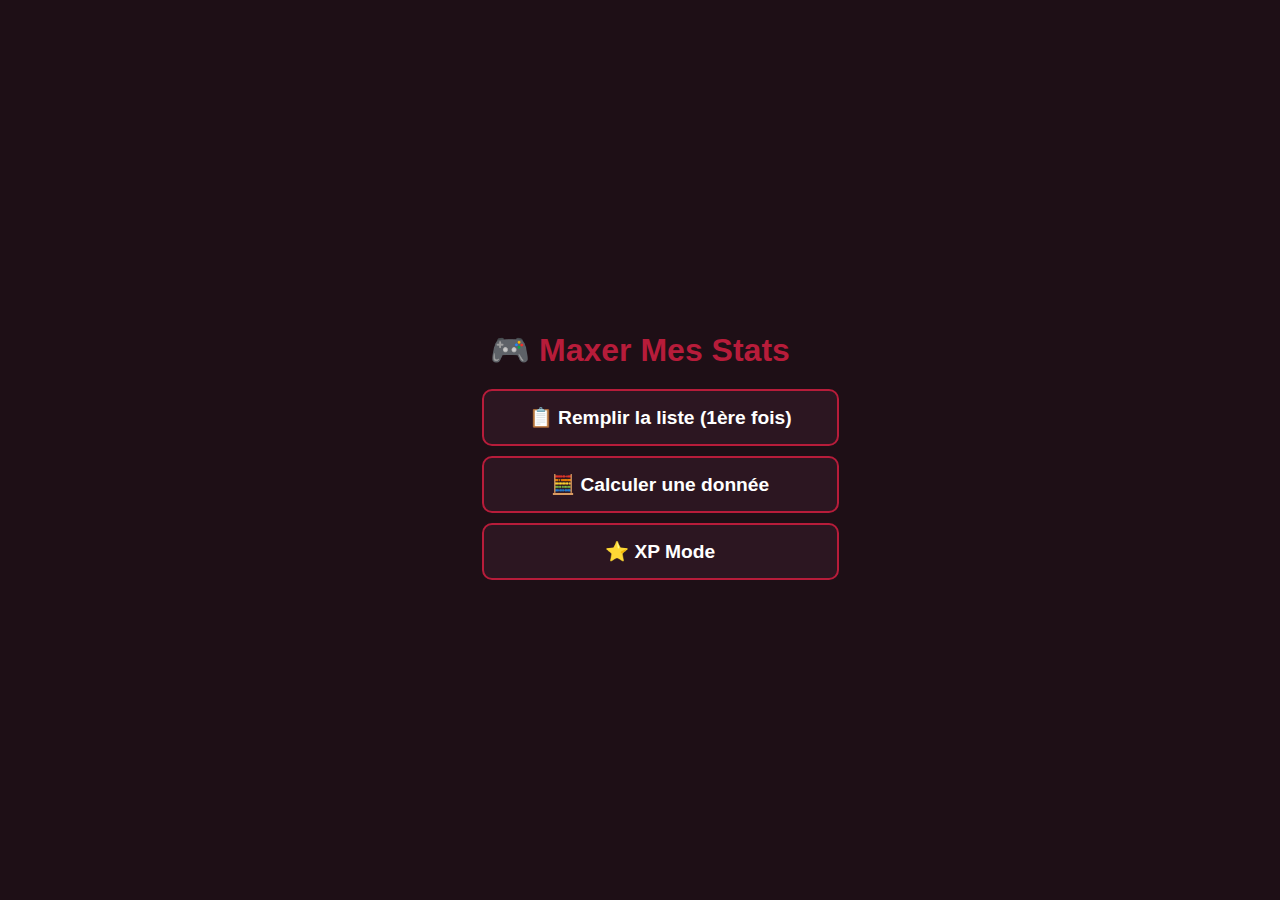
<file: index.html>
<!DOCTYPE html>
<html lang="fr">
<head>
  <meta charset="UTF-8">
  <meta name="viewport" content="width=device-width, initial-scale=1.0">
  <title>Maxer Mes Stats</title>
  <style>
    body {
      font-family: 'Segoe UI', sans-serif;
      background: #1e0f16;
      color: #fff;
      margin: 0;
      padding: 0;
      display: flex;
      flex-direction: column;
      align-items: center;
      justify-content: center;
      min-height: 100vh;
      text-align: center;
    }
    h1 {
      font-size: 2em;
      color: #B71C3A;
      margin-bottom: 20px;
    }
    .category {
      background-color: #2c1621;
      color: #fff;
      border: 2px solid #B71C3A;
      border-radius: 10px;
      padding: 15px 25px;
      margin: 10px;
      font-size: 1.2em;
      font-weight: bold;
      cursor: pointer;
      transition: all 0.2s;
      width: 90%;
      max-width: 400px;
    }
    .category:hover {
      background-color: #B71C3A;
      color: #fff;
    }
  </style>
</head>
<body>
  <main>
    <h1>🎮 Maxer Mes Stats</h1>
    <div class="category" onclick="window.location.href='auto-notion.html'">📋 Remplir la liste (1ère fois)</div>
    <div class="category" onclick="alert('À venir : Calcul d\'une donnée spécifique')">🧮 Calculer une donnée</div>
    <div class="category" onclick="alert('À venir : Mode XP')">⭐ XP Mode</div>
  </main>
</body>
</html>
</file>
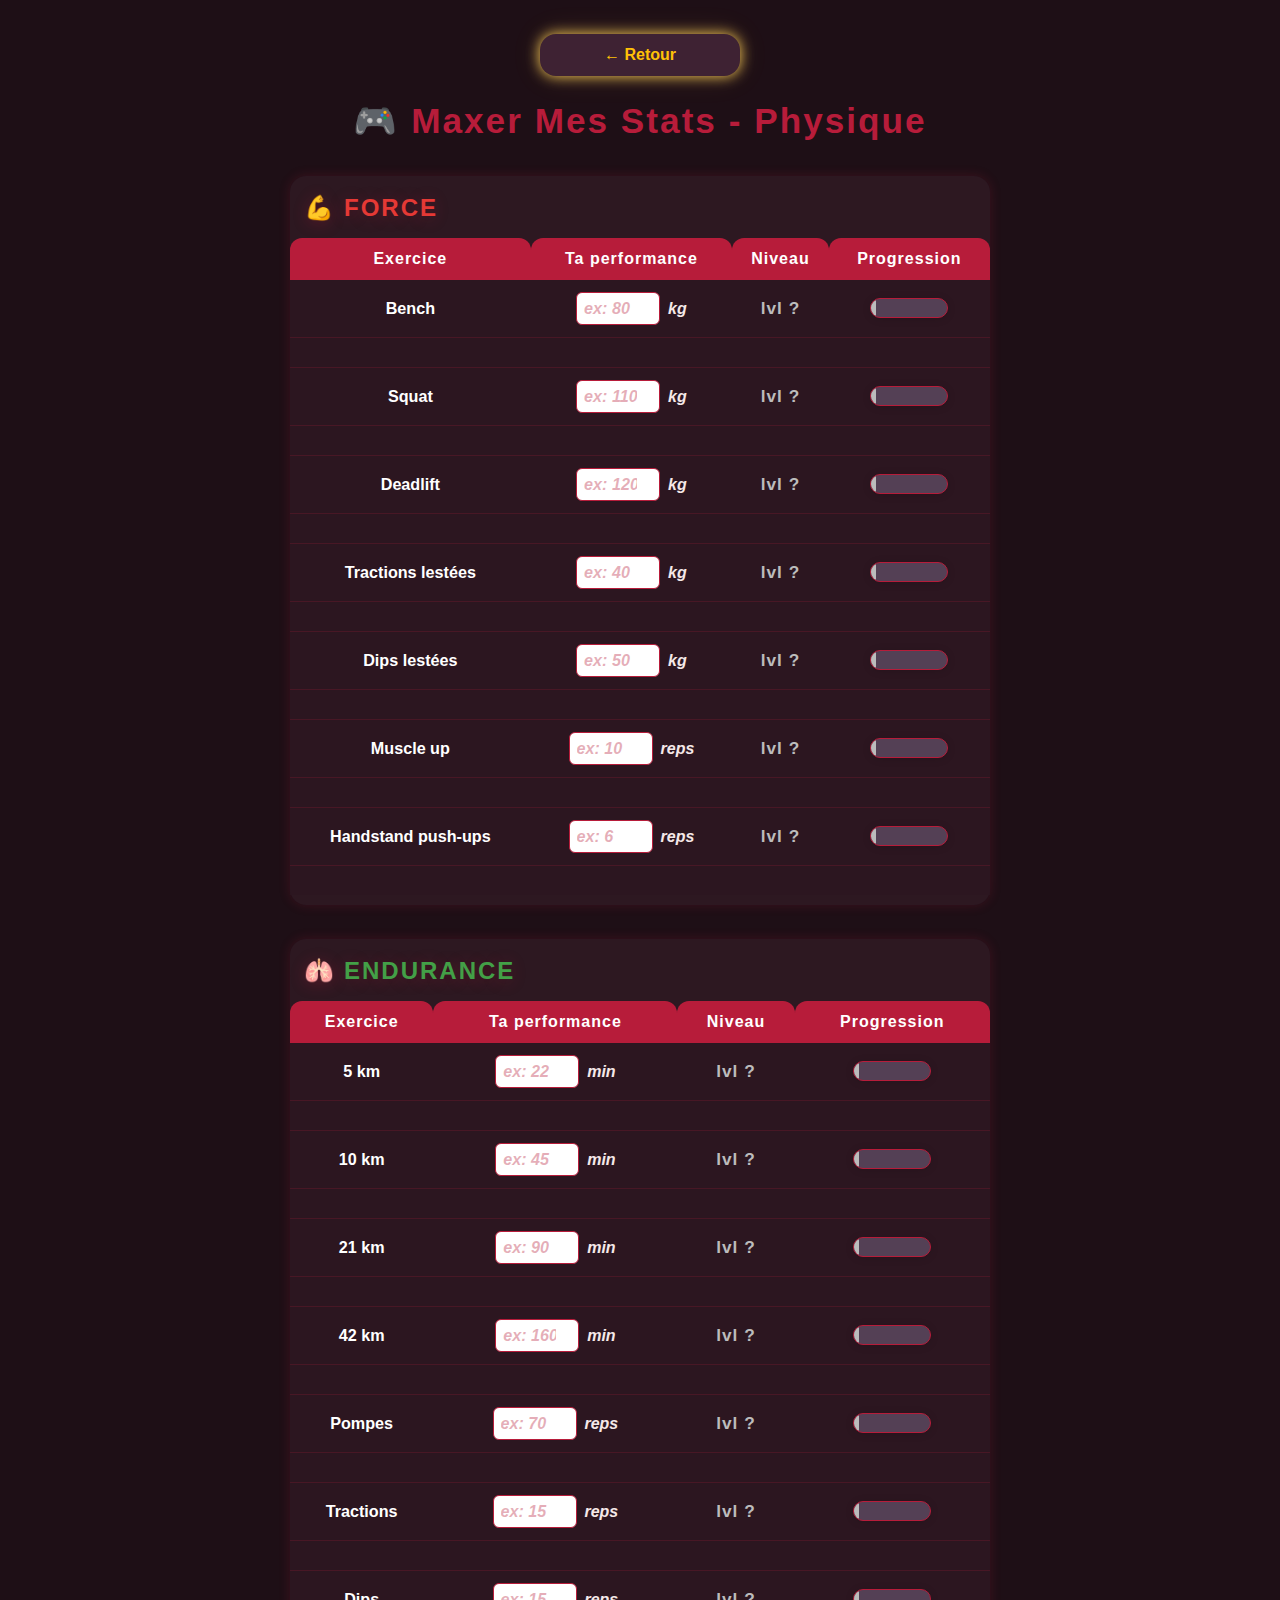
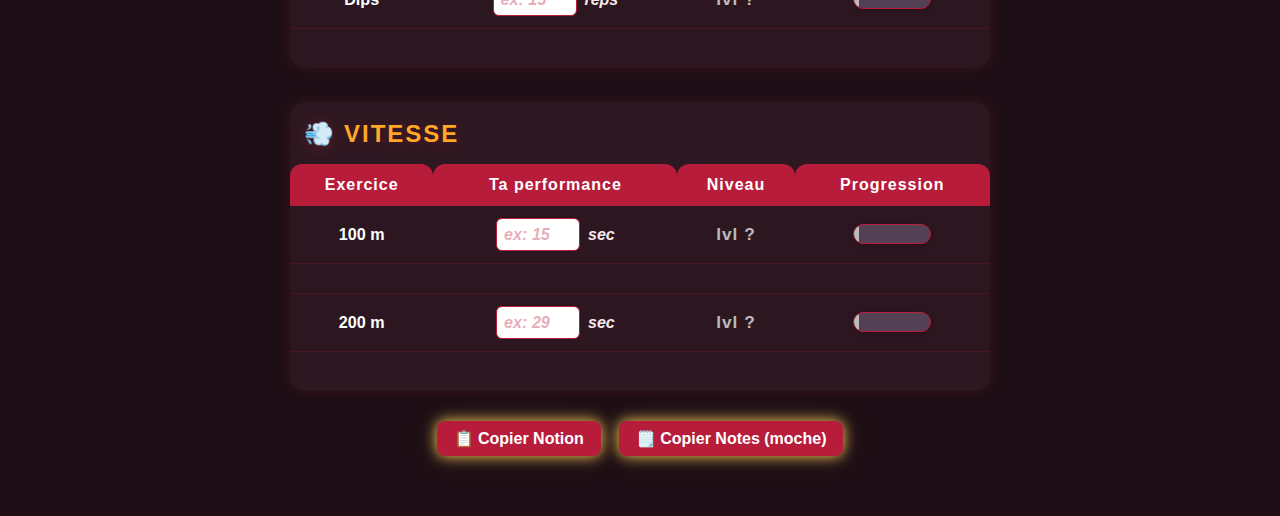
<file: Physique/index.html>
<!DOCTYPE html>
<html lang="fr">
<head>
  <meta charset="UTF-8">
  <title>Maxer Mes Stats - Physique</title>
  <meta name="viewport" content="width=device-width, initial-scale=1.0">
  <style>
    body {
      font-family: 'Segoe UI', Arial, sans-serif;
      background: #1e0f16;
      color: #fff;
      margin: 0;
      padding: 0;
    }
    .container {
      max-width: 700px;
      margin: 0 auto;
      padding: 16px 2vw 50px 2vw;
    }
    h1 {
      text-align: center;
      color: #B71C3A;
      margin-top: 24px;
      font-size: 2.2em;
      letter-spacing: 2px;
      font-weight: 800;
    }
    .return-btn {
      display: block;
      margin: 18px auto 12px auto;
      background: #3e2233;
      color: #ffc107;
      padding: 12px 22px;
      border-radius: 16px;
      font-weight: bold;
      font-size: 1em;
      border: none;
      cursor: pointer;
      max-width: 200px;
      width: 90vw;
      text-align: center;
      outline: none;
      box-shadow: 0 0 14px #ffcf57, 0 0 30px #ffcf5720;
      transition: background 0.18s, box-shadow 0.18s;
    }
    .return-btn:hover {
      background: #5c2741;
      box-shadow: 0 0 18px #ffd74d, 0 0 34px #ffeb3b70;
    }
    .cat-section {
      margin-top: 34px;
      background: #331b26bb;
      border-radius: 16px;
      box-shadow: 0 0 12px #b71c3a33;
      padding-bottom: 10px;
    }
    .cat-title {
      font-size: 1.5em;
      padding: 18px 0 6px 14px;
      font-weight: 800;
      letter-spacing: 2px;
      text-shadow: 0 2px 16px #b71c3a55;
      margin: 0;
      display: flex;
      align-items: center;
      gap: 8px;
    }
    table {
      width: 100%;
      margin: 10px 0 0 0;
      border-collapse: separate;
      border-spacing: 0;
    }
    th, td {
      padding: 12px 5px;
      text-align: center;
      font-size: 1.01em;
    }
    th {
      background: #B71C3A;
      color: #fff;
      font-weight: bold;
      font-size: 1em;
      letter-spacing: 1px;
      border-top-left-radius: 12px;
      border-top-right-radius: 12px;
    }
    td {
      background: #2c1621cc;
      border-bottom: 1.5px solid #b71c3a33;
      vertical-align: middle;
      font-weight: bold;
    }
    tr:last-child td { border-bottom: none; }
    .input-cell {
      display: flex;
      align-items: center;
      justify-content: center;
      gap: 4px;
    }
    input[type=number] {
      width: 68px;
      padding: 6px 7px;
      border-radius: 6px;
      border: 1.4px solid #B71C3A;
      background: #fff;
      color: #B71C3A;
      font-size: 1em;
      font-weight: bold;
      outline: none;
      transition: border 0.2s;
    }
    input[type=number]::placeholder {
      font-style: italic;
      color: #B71C3A99;
      opacity: 0.6;
      font-weight: 600;
    }
    .lvl-cell {
      font-size: 1.08em;
      font-weight: bold;
      letter-spacing: 1px;
      transition: color 0.3s;
    }
    .progress-bar-container {
      width: 76px;
      height: 18px;
      background: #544055;
      border-radius: 10px;
      margin: auto;
      overflow: hidden;
      border: 1.5px solid #b71c3a;
      position: relative;
      box-shadow: 0 1px 8px #0002;
    }
    .progress-bar {
      height: 100%;
      border-radius: 10px;
      transition: width 0.33s, background 0.33s;
      min-width: 5px;
    }
    .bar-grey { background: #bcbcbc; }
    .bar-green { background: #84ffb1; }
    .bar-darkgreen { background: #3be57c; }
    .bar-purple { background: #b76eff; }
    .bar-gold { background: #ffd700; }
    .lvl-grey { color: #bcbcbc; }
    .lvl-green { color: #84ffb1; }
    .lvl-darkgreen { color: #3be57c; }
    .lvl-purple { color: #b76eff; }
    .lvl-gold { color: #ffd700; }
    .small-italic {
      display: block;
      font-size: 0.85em;
      font-style: italic;
      opacity: 0.65;
      margin-top: 2px;
    }
    .motivation {
      display: block;
      font-size: 1em;
      margin-top: 5px;
      margin-bottom: 2px;
      font-weight: 600;
    }
    .motivation span {
      font-size: 0.89em;
      font-style: italic;
      opacity: 0.8;
    }
    .neon-btn {
      box-shadow: 0 0 14px #ffcf57, 0 0 30px #ffcf5720;
      transition: background 0.22s, box-shadow 0.22s;
    }
    .neon-btn:hover {
      box-shadow: 0 0 18px #ffd74d, 0 0 34px #ffeb3b70;
    }
    @media (max-width: 700px) {
      .container { max-width: 100vw; padding: 6px 0 60px 0; }
      h1 { font-size: 1.35em; }
      .cat-title { font-size: 1.08em; }
      th, td { font-size: 0.94em; padding: 7px 3px;}
      input[type=number] { width: 52px; padding: 5px 2px;}
      .progress-bar-container { width: 50px; height: 13px;}
      .return-btn { max-width: 95vw; padding: 12px 0; }
    }
    .actions {
      display: flex;
      justify-content: center;
      gap: 18px;
      margin: 30px 0 10px 0;
      flex-wrap: wrap;
    }
    button {
      background: #B71C3A;
      color: #fff;
      border: none;
      border-radius: 8px;
      padding: 8px 17px;
      font-size: 1em;
      font-weight: bold;
      cursor: pointer;
      box-shadow: 0 0 10px #ffcf57, 0 0 22px #ffcf5720;
      transition: background 0.22s, box-shadow 0.22s;
    }
    button:hover {
      background: #881329;
      box-shadow: 0 0 18px #ffd74d, 0 0 34px #ffeb3b70;
    }
  </style>
</head>
<body>
  <div class="container">
    <button class="return-btn neon-btn" onclick="window.history.back();">← Retour</button>
    <h1>🎮 Maxer Mes Stats - Physique</h1>
    <div id="sections"></div>
    <div class="actions">
      <button class="neon-btn" onclick="copyNotion()">📋 Copier Notion</button>
      <button class="neon-btn" onclick="copyNotes()">🗒️ Copier Notes (moche)</button>
    </div>
  </div>
  <script>
    const MAX_LVL = 150; // Barre pleine à 150
    const categories = [
      {
        emoji: "💪", titre: "FORCE", color: "#E53935", exos: [
          { nom: "Bench", placeholder: "ex: 80", unite: "kg", n0: 50, n150: 120, type: "plus" },
          { nom: "Squat", placeholder: "ex: 110", unite: "kg", n0: 50, n150: 160, type: "plus" },
          { nom: "Deadlift", placeholder: "ex: 120", unite: "kg", n0: 50, n150: 180, type: "plus" },
          { nom: "Tractions lestées", placeholder: "ex: 40", unite: "kg", n0: 0, n150: 55, type: "plus" },
          { nom: "Dips lestées", placeholder: "ex: 50", unite: "kg", n0: 0, n150: 65, type: "plus" },
          { nom: "Muscle up", placeholder: "ex: 10", unite: "reps", n0: 1, n150: 15, type: "plus", start: 10 },
          { nom: "Handstand push-ups", placeholder: "ex: 6", unite: "reps", n0: 0, n150: 15, type: "plus" }
        ]
      },
      {
        emoji: "🫁", titre: "ENDURANCE", color: "#43A047", exos: [
          { nom: "5 km", placeholder: "ex: 22", unite: "min", n0: 30, n150: 22, type: "moins" },
          { nom: "10 km", placeholder: "ex: 45", unite: "min", n0: 60, n150: 45, type: "moins" },
          { nom: "21 km", placeholder: "ex: 90", unite: "min", n0: 120, n150: 90, type: "moins" },
          { nom: "42 km", placeholder: "ex: 160", unite: "min", n0: 180, n150: 140, type: "moins" },
          { nom: "Pompes", placeholder: "ex: 70", unite: "reps", n0: 0, n150: 90, type: "plus" },
          { nom: "Tractions", placeholder: "ex: 15", unite: "reps", n0: 0, n150: 20, type: "plus" },
          { nom: "Dips", placeholder: "ex: 15", unite: "reps", n0: 10, n150: 30, type: "plus" }
        ]
      },
      {
        emoji: "💨", titre: "VITESSE", color: "#FFA726", exos: [
          { nom: "100 m", placeholder: "ex: 15", unite: "sec", n0: 18, n150: 14, type: "moins" },
          { nom: "200 m", placeholder: "ex: 29", unite: "sec", n0: 36, n150: 28, type: "moins" }
        ]
      }
    ];

    function createSection(cat) {
      let html = `<div class="cat-section"><div class="cat-title">${cat.emoji} <span style="color:${cat.color}">${cat.titre}</span></div><table><tr>
        <th>Exercice</th>
        <th>Ta performance</th>
        <th>Niveau</th>
        <th>Progression</th>
      </tr>`;
      cat.exos.forEach((exo, i) => {
        let id = `${cat.titre.toLowerCase()}-${i}`;
        html += `<tr>
          <td style="font-weight: bold;">${exo.nom}</td>
          <td class="input-cell">
            <input type="number" min="0" step="any" id="perf-${id}" placeholder="${exo.placeholder}" 
              oninput="calcLvl('${cat.titre}',${i})">
            <span style="margin-left:4px;font-size:0.99em;color:#f5e8e8; font-style:italic;">${exo.unite}</span>
          </td>
          <td id="lvl-${id}" class="lvl-cell lvl-grey" style="font-weight: bold;">lvl ?</td>
          <td>
            <div class="progress-bar-container"><div id="bar-${id}" class="progress-bar bar-grey" style="width:0%"></div></div>
            <span id="palier-${id}" class="small-italic"></span>
          </td>
        </tr>
        <tr>
          <td colspan="4"><span id="motivation-${id}" class="motivation"></span></td>
        </tr>`;
      });
      html += "</table></div>";
      return html;
    }
    document.getElementById("sections").innerHTML = categories.map(createSection).join("");

    function calcLvl(catName, exoIdx) {
      const cat = categories.find(c => c.titre === catName);
      const exo = cat.exos[exoIdx];
      const id = `${cat.titre.toLowerCase()}-${exoIdx}`;
      const input = document.getElementById(`perf-${id}`);
      let perf = parseFloat(input.value.replace(',', '.'));
      let lvl = "?", percent = 0, bar = "bar-grey", color = "lvl-grey";
      let message = "", small = "";
      let palierText = "";
      palierText = `lvl 150 = ${exo.n150} ${exo.unite}`;
      if (isNaN(perf) || perf === 0) {
        lvl = "?";
        percent = 0;
        bar = "bar-grey";
        color = "lvl-grey";
        message = "";
      } else {
        if (exo.type === "plus") {
          lvl = Math.round(((perf - exo.n0) / (exo.n150 - exo.n0)) * MAX_LVL);
        } else {
          lvl = Math.round(((exo.n0 - perf) / (exo.n0 - exo.n150)) * MAX_LVL);
        }
        if (exo.start) lvl = Math.max(lvl, exo.start);
        if (lvl < 0) lvl = 0;
        if (lvl > MAX_LVL) lvl = MAX_LVL;
        percent = (lvl / MAX_LVL) * 100;

        // Couleur de la barre/texte
        if (lvl === "?" || lvl == 0) {
          bar = "bar-grey"; color = "lvl-grey";
        } else if (lvl <= 30) {
          bar = "bar-green"; color = "lvl-green";
        } else if (lvl <= 50) {
          bar = "bar-darkgreen"; color = "lvl-darkgreen";
        } else if (lvl <= 100) {
          bar = "bar-purple"; color = "lvl-purple";
        } else {
          bar = "bar-gold"; color = "lvl-gold";
        }

        // Petites phrases motiv
        if (lvl <= 30) message = "<span style='color:#84ffb1;'>🚦 Ce n'est que le début !</span>";
        else if (lvl <= 50) message = "<span style='color:#3be57c;'>🔝 Incroyable déjà !</span>";
        else if (lvl <= 100) message = "<span style='color:#b76eff;'>⚡ Meilleur que la plupart !</span>";
        else message = "<span style='color:#ffd700;'>👹 Un putain de monstre !</span>";
        if (lvl > 100) message += "<br><span class='small-italic'>va tout de suite flex sur le Discord, le lien est en bio</span>";
      }
      document.getElementById(`lvl-${id}`).innerHTML = `<span class='${color}'>lvl ${lvl}</span>`;
      document.getElementById(`bar-${id}`).className = `progress-bar ${bar}`;
      document.getElementById(`bar-${id}`).style.width = percent + "%";
      document.getElementById(`palier-${id}`).innerHTML = palierText;
      document.getElementById(`motivation-${id}`).innerHTML = message;
    }
    window.calcLvl = calcLvl;

    // Barre emoji Notion
    function emojiBar(percent) {
      let filled = Math.round(percent / 10);
      let empty = 10 - filled;
      if (percent === 0) return "⬜⬜⬜⬜⬜⬜⬜⬜⬜⬜";
      if (percent <= 33) return "🟩".repeat(filled) + "⬜".repeat(empty);
      if (percent <= 66) return "🟩".repeat(filled) + "⬜".repeat(empty);
      if (percent <= 90) return "🟪".repeat(filled) + "⬜".repeat(empty);
      return "🟨".repeat(filled) + "⬜".repeat(empty);
    }

    // Copier Notion avec total
    function notionExport() {
      let total = 0;
      let out = "";
      categories.forEach(cat => {
        cat.exos.forEach((exo, i) => {
          const id = `${cat.titre.toLowerCase()}-${i}`;
          let lvlTxt = document.getElementById(`lvl-${id}`).innerText.trim();
          let val = parseInt(lvlTxt.replace("lvl", "").replace("?", "0"));
          if (!isNaN(val)) total += val;
        });
      });
      out += `LVL TOTAL PHYSIQUE : ${total}\n\n`;
      categories.forEach(cat => {
        out += `${cat.emoji} ${cat.titre}\n`;
        cat.exos.forEach((exo, i) => {
          const id = `${cat.titre.toLowerCase()}-${i}`;
          let val = document.getElementById(`perf-${id}`).value;
          let lvlTxt = document.getElementById(`lvl-${id}`).innerText.trim();
          let barPercent = parseInt(document.getElementById(`bar-${id}`).style.width) || 0;
          let bar = emojiBar(barPercent);
          let detail = "";
          if (exo.nom === "Handstand push-ups" && lvlTxt.includes("lvl") && parseInt(lvlTxt.split(" ")[1]) <= 30) {
            detail = "Pour parvenir à un handstand push-up il te faut :\nLvl 0 : tenir sur les mains avec mur\nLvl 1 : se décoller 5 sec du mur\nLvl 2 : 10 sec\nLvl 3 : 15 sec\nLvl 4 : frog stand 10 sec\n---\nLvl 10 : sans mur 10 sec\n";
          }
          if (exo.nom === "Muscle up" && lvlTxt.includes("lvl") && parseInt(lvlTxt.split(" ")[1]) <= 10) {
            detail = "Pour parvenir à un muscle up il te faut :\nLvl 0 : mal fait - un bras après l’autre\nLvl 5 : mal fait - deux bras avec aide des jambes\n---\nLvl 10 : 1 clean\n";
          }
          out += `- ${exo.nom} (${val ? val : "?"} ${exo.unite}) — ${lvlTxt}\n  Progression : ${bar}\n${detail ? detail : ""}`;
        });
        out += "\n";
      });
      return out;
    }
    function notesBar(percent) {
      let filled = Math.round(percent / 10);
      let empty = 10 - filled;
      return "[" + "#".repeat(filled) + " ".repeat(empty) + `] ${Math.round(percent)}%`;
    }
    function notesExport() {
      let out = "";
      categories.forEach(cat => {
        out += `${cat.emoji} ${cat.titre}\n`;
        cat.exos.forEach((exo, i) => {
          const id = `${cat.titre.toLowerCase()}-${i}`;
          let val = document.getElementById(`perf-${id}`).value;
          let lvlTxt = document.getElementById(`lvl-${id}`).innerText.trim();
          let barPercent = parseInt(document.getElementById(`bar-${id}`).style.width) || 0;
          let bar = notesBar(barPercent);
          out += ` - ${exo.nom} (${val ? val : "?"} ${exo.unite}) : ${lvlTxt} ${bar}\n`;
        });
        out += "\n";
      });
      return out;
    }
    function copyNotion() {
      navigator.clipboard.writeText(notionExport());
      alert("✨ Copié au format Notion ! Va dans une page Notion et colle avec Ctrl+V 👌");
    }
    function copyNotes() {
      navigator.clipboard.writeText(notesExport());
      alert("Données copiées dans le presse-papier !");
    }
  </script>
</body>
</html>
</file>
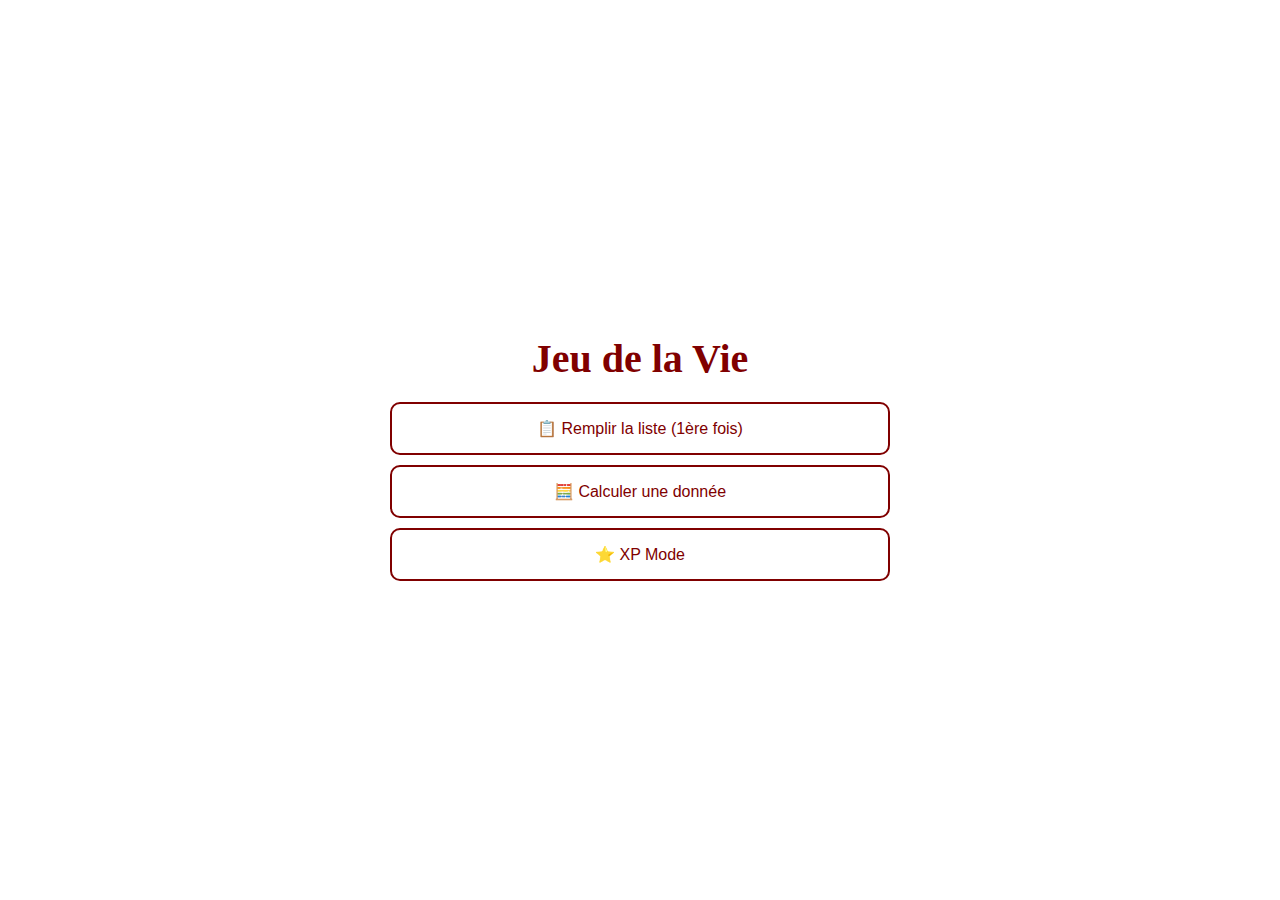
<file: accueil.html>
<!DOCTYPE html>
<html lang="fr">
<head>
    <meta charset="UTF-8">
    <meta name="viewport" content="width=device-width, initial-scale=1.0">
    <title>Jeu de la Vie</title>
    <link rel="stylesheet" href="style.css">
</head>
<body>
    <main>
        <h1>Jeu de la Vie</h1>
        <div class="category" onclick="window.location.href='index.html'">📋 Remplir la liste (1ère fois)</div>
        <div class="category" onclick="alert('À venir : Calcul d\'une donnée spécifique')">🧮 Calculer une donnée</div>
        <div class="category" onclick="alert('À venir : Mode XP')">⭐ XP Mode</div>
    </main>
</body>
</html>
</file>
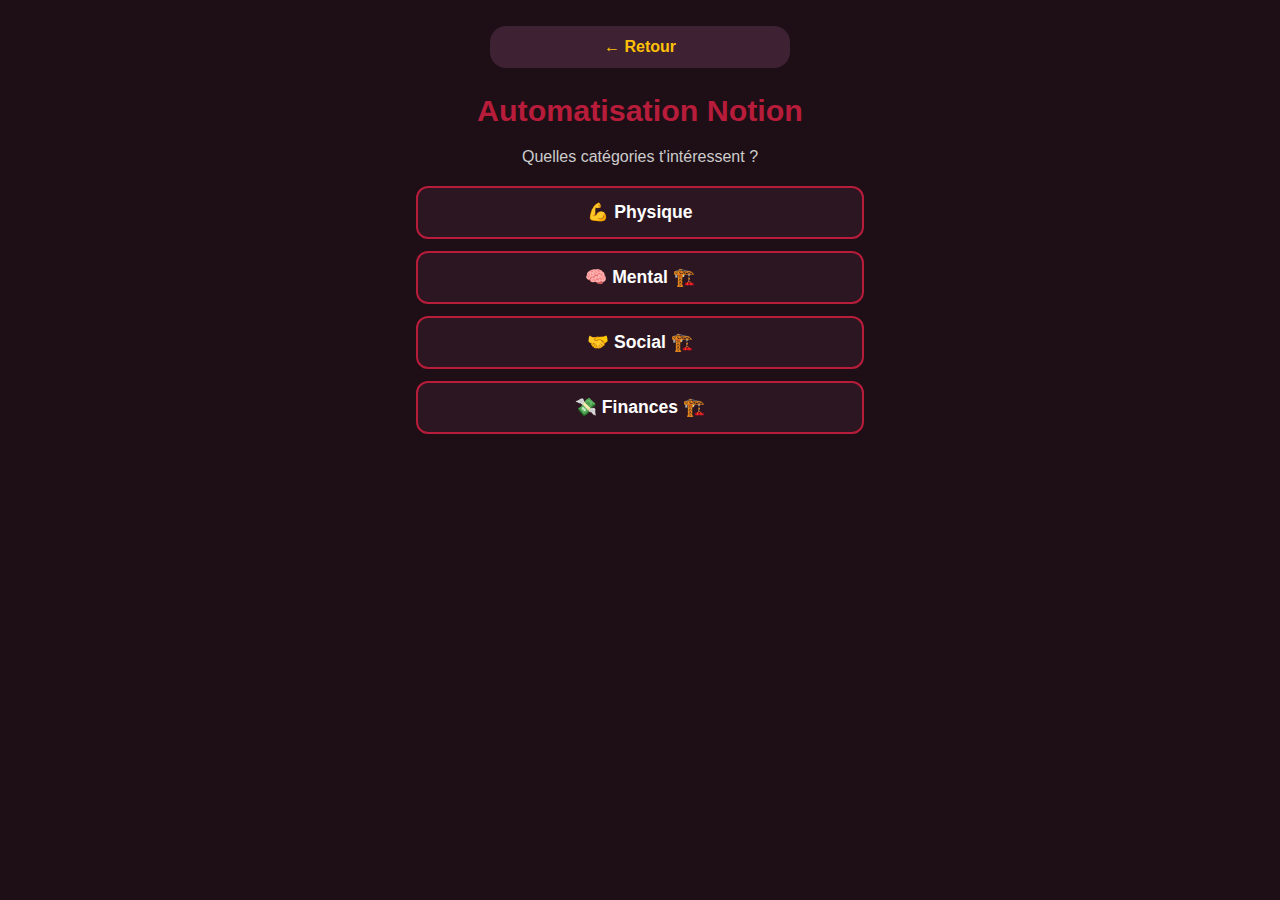
<file: auto-notion.html>
<!DOCTYPE html>
<html lang="fr">
<head>
  <meta charset="UTF-8" />
  <meta name="viewport" content="width=device-width, initial-scale=1.0"/>
  <title>Choix des Statistiques</title>
  <style>
    body {
      font-family: 'Segoe UI', sans-serif;
      background: #1e0f16;
      color: #fff;
      margin: 0;
      padding: 16px;
      box-sizing: border-box;
      text-align: center;
    }

    main {
      max-width: 500px;
      margin: 0 auto;
      padding: 0 10px;
    }

    h1 {
      margin-top: 20px;
      font-size: 1.9em;
      color: #B71C3A;
    }

    p {
      font-size: 1em;
      color: #ccc;
      margin-bottom: 20px;
    }

    .category {
      background-color: #2c1621;
      color: #fff;
      border: 2px solid #B71C3A;
      border-radius: 12px;
      padding: 14px 22px;
      margin: 12px auto;
      font-size: 1.1em;
      font-weight: bold;
      cursor: pointer;
      transition: all 0.2s;
      width: 100%;
      max-width: 400px;
    }

    .category:hover {
      background-color: #B71C3A;
    }

    #nextStep, #continueBtn {
      margin-top: 20px;
    }

    #continueBtn {
      background: #B71C3A;
      color: white;
      border: none;
      padding: 10px 20px;
      font-size: 1em;
      border-radius: 8px;
      cursor: pointer;
    }

    #continueBtn:hover {
      background: #8a122a;
    }

    .return-btn {
      display: block;
      background: #3e2233;
      color: #ffc107;
      padding: 12px 18px;
      border-radius: 16px;
      font-weight: bold;
      font-size: 1em;
      border: none;
      cursor: pointer;
      transition: background 0.18s;
      margin: 10px auto 25px auto;
      width: 100%;
      max-width: 300px;
    }

    .return-btn:hover {
      background: #5c2741;
    }
  </style>
</head>
<body>
  <main>
    <button class="return-btn" onclick="window.history.back();">← Retour</button>
    <h1>Automatisation Notion</h1>
    <p>Quelles catégories t'intéressent ?</p>

    <div class="category active" onclick="selectCategory('physique')">💪 Physique</div>
    <div class="category disabled">🧠 Mental 🏗️</div>
    <div class="category disabled">🤝 Social 🏗️</div>
    <div class="category disabled">💸 Finances 🏗️</div>

    <div id="nextStep" style="display: none;">
      <p>Sélection enregistrée ! On continue...</p>
    </div>
    <button id="continueBtn" style="display: none;" onclick="window.location.href='selection-physique.html'">Continuer →</button>
  </main>

  <script>
    const selected = [];

    function selectCategory(cat) {
      if (!selected.includes(cat)) {
        selected.push(cat);
        document.querySelector(`[onclick="selectCategory('${cat}')"]`).classList.add("selected");
      } else {
        const index = selected.indexOf(cat);
        if (index > -1) selected.splice(index, 1);
        document.querySelector(`[onclick="selectCategory('${cat}')"]`).classList.remove("selected");
      }

      const show = selected.includes('physique');
      document.getElementById('nextStep').style.display = show ? 'block' : 'none';
      document.getElementById('continueBtn').style.display = show ? 'block' : 'none';
    }
  </script>
</body>
</html>
</file>
<file: style.css>
body {
    margin: 0;
    padding: 0;
    font-family: 'Segoe UI', sans-serif;
    background: #ffffff;
    color: #800000;
    display: flex;
    justify-content: center;
    align-items: center;
    min-height: 100vh;
    text-align: center;
}

main {
    width: 90%;
    max-width: 500px;
}

h1 {
    font-family: 'Brush Script MT', cursive;
    font-size: 2.5em;
    margin-bottom: 0.5em;
}

.category {
    margin: 10px 0;
    padding: 15px;
    border: 2px solid #800000;
    border-radius: 10px;
    cursor: pointer;
    transition: all 0.3s ease;
}

.category:hover {
    background-color: #80000010;
}

.selected {
    background-color: #800000;
    color: white;
}

button {
    margin-top: 20px;
    padding: 12px 24px;
    font-size: 16px;
    border: 2px solid #800000;
    background: none;
    color: #800000;
    border-radius: 10px;
    cursor: pointer;
    transition: background 0.3s ease;
}

button:hover {
    background-color: #80000010;
}

.disabled {
    opacity: 0.4;
    pointer-events: none;
}
</file>
